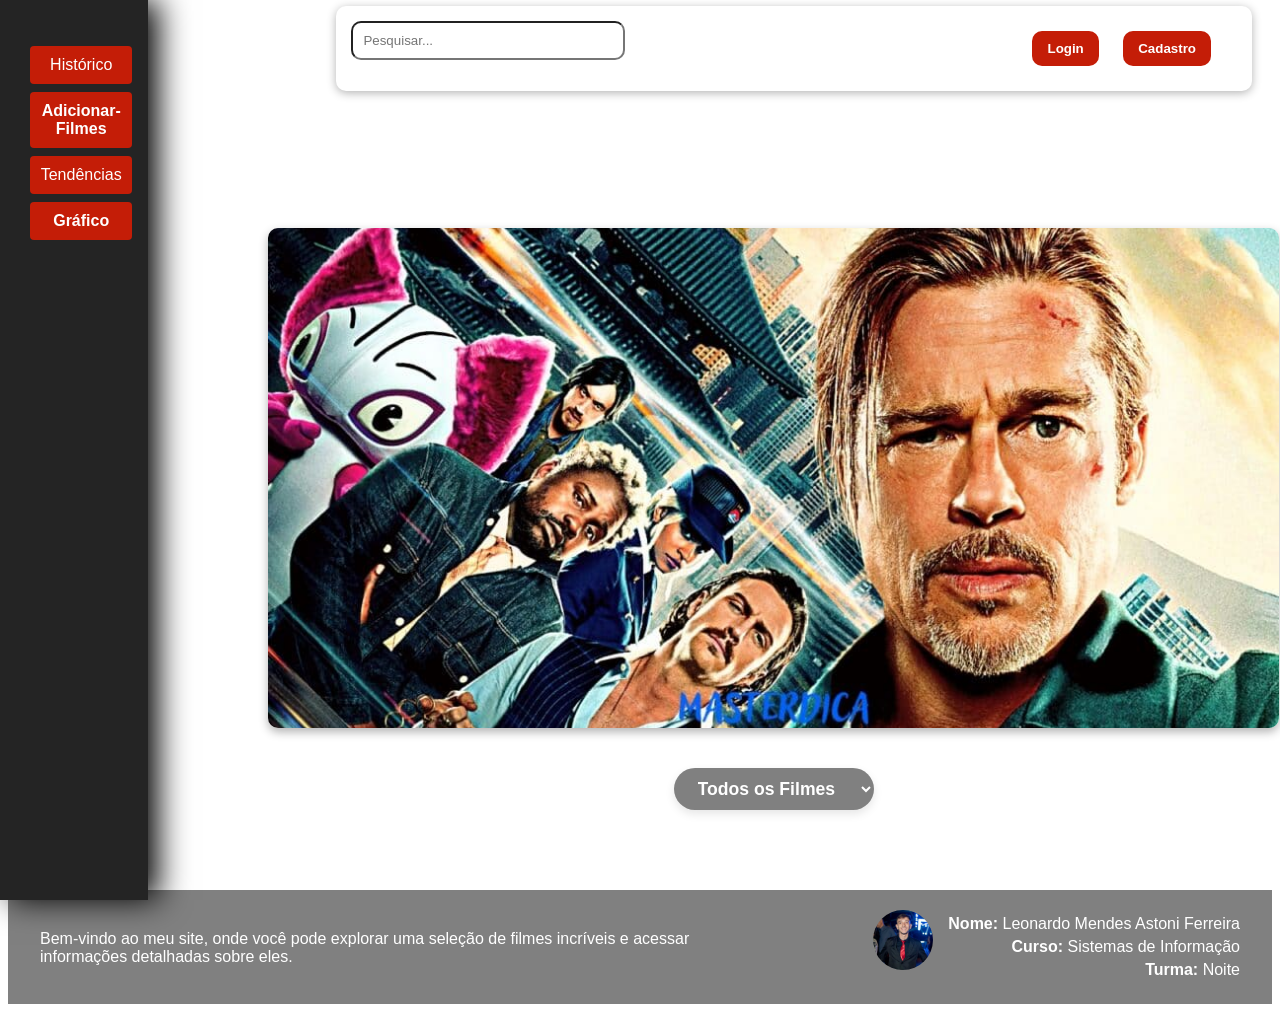
<file: public/index.html>
<!DOCTYPE html>
<html lang="pt">
<head>
  <meta charset="UTF-8">
  <meta name="viewport" content="width=device-width, initial-scale=1.0">
  <title>Home - Filmes</title>
  <link rel="stylesheet" href="assets/css/styles.css">
  <script src="assets/scripts/app.js" defer></script>
</head>
<body>

  <!-- CABEÇALHO -->
  <header>
    <nav class="menu-principal">
      <div class="caixa-pesquisa">
        <input type="text" class="texto-pesquisa" placeholder="Pesquisar...">
      </div>
      <div>
        <button class="btn" id="btn-login" aria-label="Fazer login">Login</button>
        <button class="btn" id="btn-cadastro" aria-label="Fazer cadastro">Cadastro</button>
        <span id="usuario-logado" class="usuario-logado"></span>
      </div>
    </nav>
  </header>

  <!-- CONTEÚDO PRINCIPAL -->
  <main>
    <section class="banner" id="banner-principal">
      <img id="banner-img" src="img/banner1.jpg" alt="Banner Filme">
      <div id="banner-titulo" class="banner-titulo"></div>
    </section>

    <!-- FILTRO DE CATEGORIAS -->
    <section class="filtro-categorias">
        <select id="categoriaSelect">
            <option value="todos">Todos os Filmes</option>
            <option value="Ação">Ação</option>
            <option value="Comédia">Comédia</option>
            <option value="Drama">Drama</option>
            <option value="Aventura">Aventura</option>
            <option value="Ficção Científica">Ficção Científica</option>
            <option value="Terror">Terror</option>
            <option value="Animação">Animação</option>
            <option value="Suspense">Suspense</option>
        </select>
    </section>

   
    <div class="galeria-filmes"></div>

    
    <div class="lista-filmes"></div>
  </main>

  <!-- BARRA LATERAL -->
  <aside>
    <div class="dropdown">
      <ul>
        <li><button class="btn-menu">Histórico</button></li>
        <li><a href="filmes.html" class="btn-menu">Adicionar-Filmes</a></li>
        <li><button class="btn-menu">Tendências</button></li>
        <li><a href="grafico.html" class="btn-menu">Gráfico</a></li>
      </ul>
    </div>
  </aside>

  <!-- RODAPÉ -->
  <footer>
    <div class="rodape-conteudo">
      <div class="resumo-site">
        <p>Bem-vindo ao meu site, onde você pode explorar uma seleção de filmes incríveis e acessar informações detalhadas sobre eles.</p>
      </div>
      <div class="informacoes">
        <div class="foto-perfil">
          <img src="img/rodape.jpg" alt="Leonardo Mendes Astoni Ferreira" class="foto-usuario">
        </div>
        <div class="informacoes-pessoais">
          <p><strong>Nome:</strong> Leonardo Mendes Astoni Ferreira</p>
          <p><strong>Curso:</strong> Sistemas de Informação</p>
          <p><strong>Turma:</strong> Noite</p>
        </div>
      </div>
    </div>
  </footer>

</body>
</html>
</file>
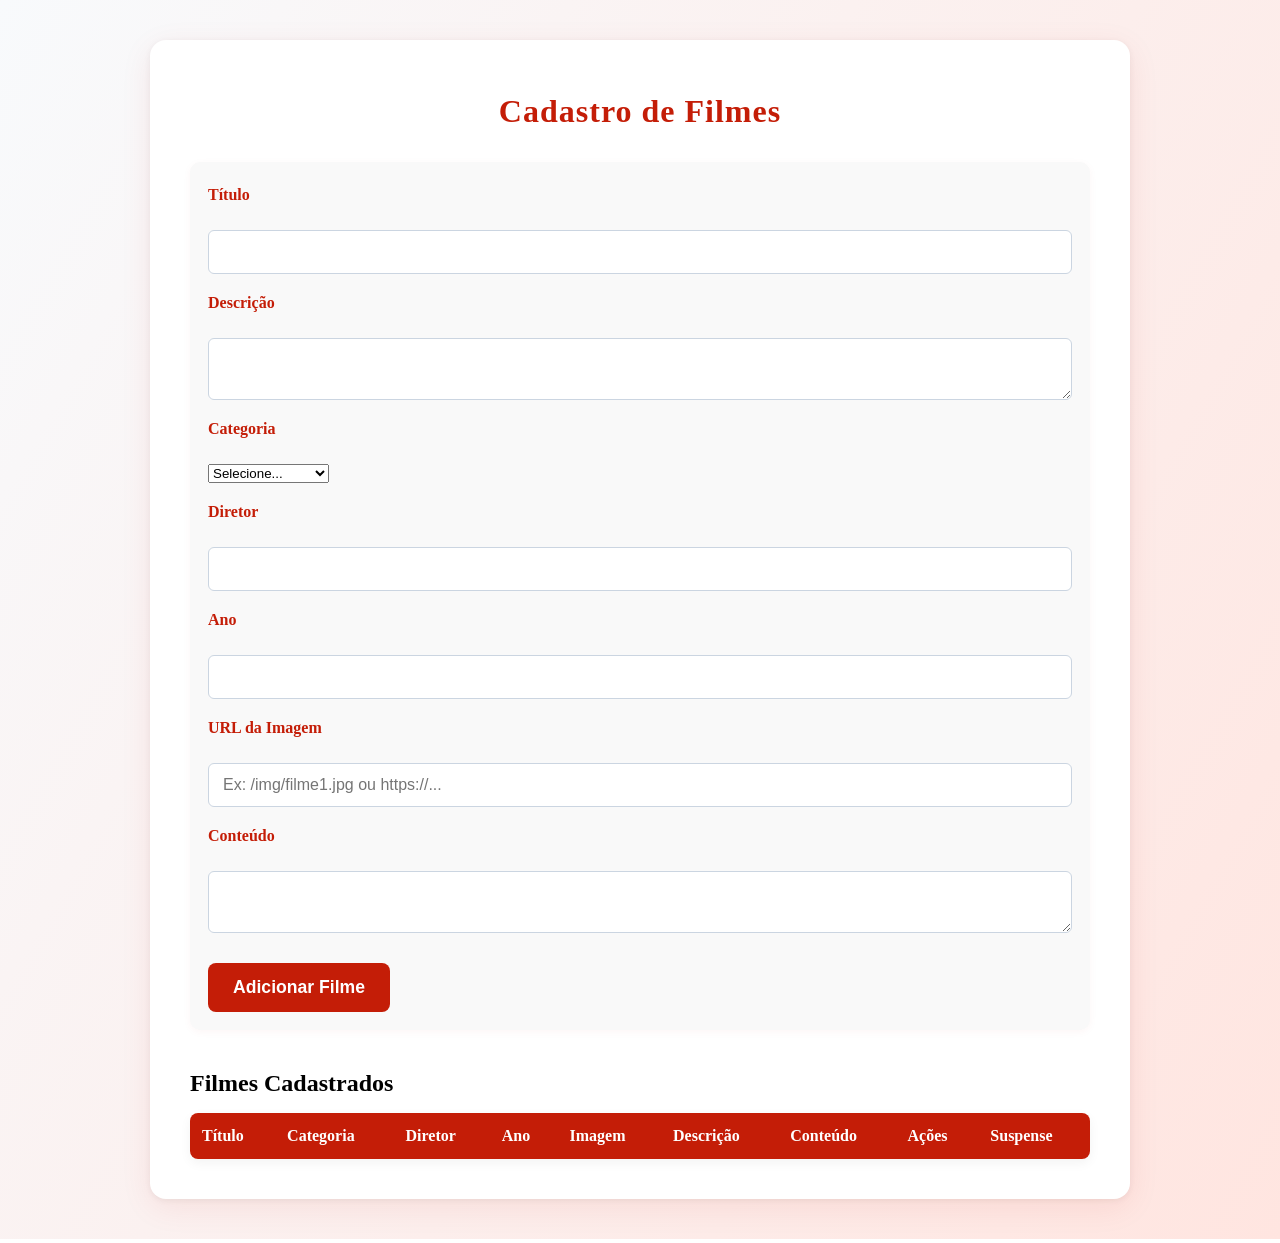
<file: public/filmes.html>
<!DOCTYPE html>
<html lang="pt-BR">
<head>
  <meta charset="UTF-8" />
  <title>Cadastro de Filmes</title>
  <link rel="stylesheet" href="assets/css/filmes.css">
</head>
<body>
  <div class="container">
    <h1>Cadastro de Filmes</h1>

    <section id="form-section">
      <form id="filme-form">
        <label for="titulo">Título</label>
        <input type="text" id="titulo" name="titulo" required>

        <label for="descricao">Descrição</label>
        <textarea id="descricao" name="descricao" rows="2" required></textarea>

        <label for="categoria">Categoria</label>
        <select id="categoria" name="categoria" required>
          <option value="">Selecione...</option>
          <option value="Ação">Ação</option>
          <option value="Comédia">Comédia</option>
          <option value="Drama">Drama</option>
          <option value="Aventura">Aventura</option>
          <option value="Ficção Científica">Ficção Científica</option>
          <option value="Terror">Terror</option>
          <option value="Animação">Animação</option>
          <option value="Suspense">Suspense</option>
        </select>

        <label for="diretor">Diretor</label>
        <input type="text" id="diretor" name="diretor" required>

        <label for="ano">Ano</label>
        <input type="number" id="ano" name="ano" required min="1900" max="2100">

        <label for="imagem">URL da Imagem</label>
        <input type="text" id="imagem" name="imagem" required placeholder="Ex: /img/filme1.jpg ou https://...">

        <label for="conteudo">Conteúdo</label>
        <textarea id="conteudo" name="conteudo" rows="2" required></textarea>

        <button type="submit">Adicionar Filme</button>
      </form>
    </section>

    <section id="tabela-section">
      <h2 style="margin-bottom:16px;">Filmes Cadastrados</h2>
      <table>
        <thead>
          <tr>
            <th>Título</th>
            <th>Categoria</th>
            <th>Diretor</th>
            <th>Ano</th>
            <th>Imagem</th>
            <th>Descrição</th>
            <th>Conteúdo</th>
            <th>Ações</th>
            <th>Suspense</th>
          </tr>
        </thead>
        <tbody id="filmes-tbody">
          <!-- Os filmes cadastrados aparecerão aqui via JS -->
        </tbody>
      </table>
    </section>
  </div>
  <script src="assets/scripts/filmes.js"></script>
</body>
</html>
</file>
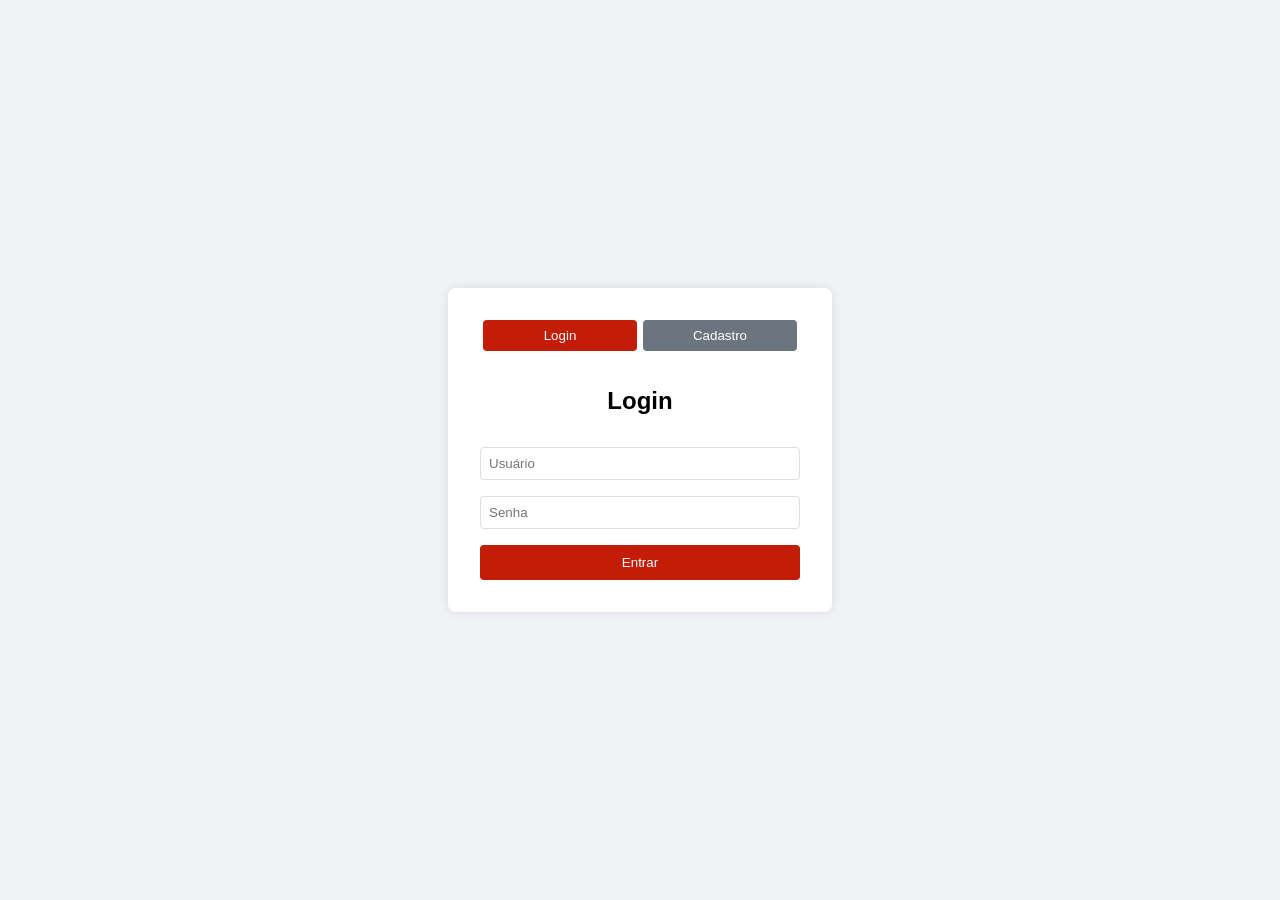
<file: public/login.html>
<!DOCTYPE html>
<html lang="pt-BR">
<head>
<meta charset="UTF-8" />
<meta name="viewport" content="width=device-width, initial-scale=1" />
<title>Login e Cadastro</title>
<link rel="stylesheet" href="assets/css/login.css" />
</head>
<body>

<div class="container">
  <div class="toggle-btns">
    <button id="show-login" class="active">Login</button>
    <button id="show-register">Cadastro</button>
  </div>

  <form id="login-form" class="active">
    <h2>Login</h2>
    <div class="error" id="login-error"></div>
    <input type="text" id="login-username" placeholder="Usuário" required />
    <input type="password" id="login-password" placeholder="Senha" required />
    <button type="submit">Entrar</button>
  </form>

  <form id="register-form">
    <h2>Cadastro</h2>
    <div class="error" id="register-error"></div>
    <input type="text" id="register-username" placeholder="Usuário" required />
    <input type="email" id="register-email" placeholder="Email" required />
    <input type="password" id="register-password" placeholder="Senha" required />
    <input type="password" id="register-password2" placeholder="Confirme a Senha" required />
    <button type="submit">Cadastrar</button>
  </form>
</div>

<script src="assets/scripts/login.js"></script>
</body>
</html>
</file>
<file: public/assets/css/styles.css>
body {
    font-family: Arial, Helvetica, sans-serif;
}

/* Menu principal */
header {
    background-color: white;
    height: 80px;
    padding: 20px;
    margin-left: 240px;
    width: calc(100% - 240px);
    box-sizing: border-box; 
    display: flex;
    justify-content: flex-end;
    align-items: center;
}

.menu-principal {
    
    top: 0;
    width: 90%;
    background: white;
    padding: 15px;
    display: flex;
    justify-content: space-between;
    align-items: left;
    color: black;
    box-shadow: 0px 2px 10px rgba(0, 0, 0, 0.3);
    border-radius: 10px;
}

.menu-btn {
    display: none;
    font-size: 30px;
    background: none;
    border: none;
    color: black;
    cursor: pointer;
}

.texto-pesquisa {
    padding: 10px;
    width: 250px;
    border-radius: 10px;
}

.menu-principal ul {
    list-style-type: none;
}

.menu-principal ul li {
    display: inline-block;
}

.btn {
    padding: 10px 15px;
    margin: 10px;
    border: none;
    background: rgb(196, 29, 7);
    color: white;
    cursor: pointer;
    border-radius: 10px;
    font-weight: bold;
    transition: background 0.5s;
}

.btn:hover {
    background: rgb(143, 30, 15);
}

/* Conteúdo do site */
main {
    margin-left: 240px;
    margin-top: 120px;
    padding: 20px;
    width: 80%;
    display: block;
}

.banner {
    width: 100%;  
    height: 500px; 
    border-radius: 10px;
    margin-bottom: 40px;
    box-shadow: 0px 4px 10px rgba(0, 0, 0, 0.3);
    transition: transform 0.3s, box-shadow 0.3s;
    overflow: hidden;  
}

.banner img {
    width: 100%;  
    height: 100%;  
    object-fit: cover;  
}

.banner:hover {
    transform: scale(1.04);
    box-shadow: 0px 6px 12px rgba(0, 0, 0, 0.4);
}

.banner img:hover {
    transform: none;  
}

.filtro-categorias {
    width: 100%;
    text-align: center;
    margin: 30px 0 20px 0;
}

.filtro-categorias select {
    background-color: gray;
    color: white;
    padding: 10px 20px;
    font-size: 1.1rem;
    border: none;
    border-radius: 30px;
    cursor: pointer;
    font-weight: bold;
    box-shadow: 0 4px 10px rgba(0, 0, 0, 0.1);
    transition: background-color 0.3s;
}

.filtro-categorias select:hover {
    background-color: black;
}

.filmes {
    width: 200px;
    height: 300px;
    border-radius: 10px;
    box-shadow: 0 4px 8px rgba(0,0,0,0.2);
    transition: transform 0.3s, box-shadow 0.3s;
    border: none;
    margin: 15px;
    overflow: hidden;
    background: white; 
    padding: 0;
}

.filmes img {
    width: 100%;
    height: 100%;
    object-fit: cover;
    border-radius: 10px;
}

.galeria-filmes {
    display: flex;
    flex-wrap: wrap;
    justify-content: center;
    gap: 20px;
}

.filmes:hover {
    transform: scale(1.08);
    box-shadow: 0px 6px 12px rgba(0, 0, 0, 0.4);
}

/* Barra lateral */
aside {
    width: 10%;
    background: #242424;
    border-radius: 0px;
    padding: 10px;
    left: 0%;
    position: fixed;
    top: 0px;
    bottom: 0;
    color: white;
    display: flex;
    flex-direction: column;
    align-items: center;
    box-shadow: 10px 0 30px black;
}

aside div ul {
    width: 80%;
    padding: 20px;
    border: none;
    color: white;
    cursor: pointer;
    text-align: left;
    font-weight: bold;
    transition: background 0.3s;
    display: block;
    list-style: none; 
}

.btn-menu {
  display: block;
  width: 100%;
  padding: 10px 0;
  background: #c41d07;
  color: #fff;
  border: none;
  border-radius: 4px;
  margin-bottom: 8px;
  text-align: center;
  font-size: 1rem;
  cursor: pointer;
  text-decoration: none;
  transition: background 0.2s;
}
.btn-menu:hover {
  background: #a51a06;
}

footer {
    background-color: gray;
    color: white;
    padding: 20px 10px;
    text-align: left; 
    font-family: Arial, sans-serif;
    margin-top: 40px;
}

.rodape-conteudo {
    display: flex;
    justify-content: space-between; 
    align-items: center;
    max-width: 1200px;
    margin: 0 auto;
}

.resumo-site {
    max-width: 60%; 
}

.informacoes {
    display: flex;
    align-items: center;
    justify-content: flex-end;
}

.foto-perfil {
    margin-right: 15px;
}

.foto-usuario {
    width: 60px;
    height: 60px;
    border-radius: 50%;
    object-fit: cover;
    margin-bottom: 10px;
}

.informacoes-pessoais {
    color: white;
    text-align: right;
}

.informacoes-pessoais p {
    font-size: 1rem;
    margin: 5px 0;
}

.informacoes-pessoais strong {
    font-weight: 600;
}

.resumo-site p {
    font-size: 1rem;
    margin-bottom: 15px;
    font-weight: 300;
}
/* Responsividade */
@media (max-width: 1024px) {
    
    aside {
        width: 80%;
        position: fixed;
        top: 0;
        left: -100%;
        height: 100%;
        transition: left 0.3s ease-in-out;
    }

    .menu-btn {
    display: block;
    }

    aside.show {
        left: 0;
    }

    .btn-menu {
        width: 100%;
    }

    .menu-principal {
        position: relative;
    }

    main {
        margin-left: 0;
        width: 100%;
    }
    
}

@media (max-width: 768px) {
    .menu-principal {
        flex-direction: column;
        align-items: center;
        padding: 10px;
    }

    .texto-pesquisa {
        width: 100%;
        margin-bottom: 10px;
    }

    .caixa-pesquisa {
        margin-bottom: 15px;
    }

    .btn {
        width: 100%;
        margin-bottom: 10px;
    }
    

    .filmes {
        width: 45%;
        height: auto;
        margin: 10px;
    }

    .banner {
        display: flex;
        flex-direction: column;
        align-items: center;
        margin-bottom: 24px;
        position: relative;
        width: 100%;
        height: auto;
        border-radius: 10px;
        box-shadow: 0px 4px 10px rgba(0, 0, 0, 0.3);
        overflow: hidden;
    }
    .banner-titulo {
        margin-top: 12px;
        font-size: 1.2rem;
        color: #c41d07;
        font-weight: bold;
        text-align: center;
    }

    #banner-img {
        width: 300px;
        height: 450px;
        object-fit: cover;
        border-radius: 12px;
        box-shadow: 0 2px 12px rgba(0,0,0,0.12);
        background: #eee;
        display: block;
        margin: 0 auto;
    }

    .filtro {
        display: flex;
        flex-direction: column;
        align-items: center;
        margin-bottom: 15px;
    }

    .filtro label,
    .filtro select {
        width: 100%;
    }

    main {
        margin: 0;
        width: 100%;
        padding: 15px;
    }
}


@media (max-width: 480px) {
    .menu-principal {
        width: 100%;
        padding: 10px;
    }

    .texto-pesquisa {
        width: 100%;
    }

    aside {
        display: none;
    }

    .filmes {
        width: 80%;
        padding: 30px;
        margin: 10px auto;
    }

    .menu-principal {
        width: 100%;
        padding: 10px;
    }
}

.botoes-usuario {
  display: flex;
  align-items: center;
  gap: 10px;
}

.usuario-logado {
  color: #c41d07;
  font-weight: bold;
  margin-left: 16px;
  white-space: nowrap;
}

.grafico-container {
  max-width: 380px;
  margin: 60px auto 0 auto;
  background: #fff;
  border-radius: 18px;
  box-shadow: 0 6px 24px rgba(0,0,0,0.12);
  padding: 32px 24px 24px 24px;
  text-align: center;
}

.grafico-container h1 {
  font-size: 1.5rem;
  color: #c41d07;
  margin-bottom: 24px;
  font-family: 'Segoe UI', Arial, sans-serif;
  letter-spacing: 1px;
}

#graficoCategorias {
  max-width: 400px;
  max-height: 400px;
  margin: 0 auto;
  display: block;
  padding: 8px;
}
</file>
<file: public/assets/css/filmes.css>
body {
  background: linear-gradient(120deg, #f8fafc 0%, #ffe5e0 100%);
  min-height: 100vh;
  margin: 0;
}

.container {
  max-width: 900px;
  margin: 40px auto;
  background: #fff;
  padding: 32px 40px 40px 40px;
  border-radius: 16px;
  box-shadow: 0 8px 32px rgba(196,29,7,0.08), 0 1.5px 6px rgba(0,0,0,0.06);
}

h1 {
  text-align: center;
  margin-bottom: 32px;
  color: rgb(196, 29, 7);
  font-weight: 700;
  letter-spacing: 1px;
}

form {
  display: flex;
  flex-wrap: wrap;
  gap: 20px;
  margin-bottom: 40px;
  background: #f9f9f9;
  padding: 24px 18px 18px 18px;
  border-radius: 10px;
  box-shadow: 0 2px 8px rgba(196,29,7,0.04);
}

form label {
  flex: 1 1 100%;
  font-weight: 600;
  margin-bottom: 6px;
  color: #c41d07;
}

form input[type="text"],
form input[type="number"],
form textarea {
  flex: 1 1 100%;
  padding: 12px 14px;
  border: 1.8px solid #cbd5e1;
  border-radius: 6px;
  font-size: 1rem;
  transition: border-color 0.3s ease;
  resize: vertical;
  background: #fff;
}

form input[type="text"]:focus,
form input[type="number"]:focus,
form textarea:focus {
  border-color: rgb(196, 29, 7);
  outline: none;
  background: #fff7f5;
}

form button {
  padding: 14px 25px;
  background-color: rgb(196, 29, 7);
  color: white;
  border: none;
  border-radius: 8px;
  font-size: 1.1rem;
  font-weight: 700;
  cursor: pointer;
  transition: background-color 0.3s ease;
  align-self: flex-start;
  margin-top: 10px;
  margin-right: 10px;
}

form button:hover {
  background-color: #a51a06;
}

#tabela-section {
  margin-top: 24px;
}

table {
  width: 100%;
  border-collapse: collapse;
  box-shadow: 0 4px 12px rgba(0,0,0,0.05);
  border-radius: 8px;
  overflow: hidden;
  background: #fff;
}

thead {
  background-color: rgb(196, 29, 7);
  color: #fff;
}

thead th {
  padding: 14px 12px;
  text-align: left;
  font-weight: 600;
}

tbody tr {
  background: #f9fafb;
  border-bottom: 1px solid #e2e8f0;
  transition: background-color 0.3s ease;
}

tbody tr:hover {
  background-color: #ffe5e0;
}

tbody td {
  padding: 12px 12px;
  vertical-align: top;
  font-size: 0.95rem;
}

.filme-imagem {
  max-width: 80px;
  border-radius: 6px;
  object-fit: cover;
}

@media (max-width: 600px) {
  .container {
    padding: 10px;
  }
  form {
    flex-direction: column;
    padding: 12px;
  }
  form button {
    width: 100%;
    margin-right: 0;
  }
  .filme-imagem {
    max-width: 60px;
  }
}

.btn-editar, .btn-excluir {
  padding: 6px 12px;
  border: none;
  border-radius: 4px;
  margin: 2px;
  cursor: pointer;
  font-size: 0.95rem;
}
.btn-editar {
  background: #ffc107;
  color: #222;
}
.btn-excluir {
  background: #c41d07;
  color: #fff;
}
.btn-editar:hover {
  background: #e0a800;
}
.btn-excluir:hover {
  background: #a51a06;
}
</file>
<file: public/assets/css/login.css>
body {
  font-family: Arial, sans-serif;
  background: #f0f2f5;
  display: flex;
  height: 100vh;
  justify-content: center;
  align-items: center;
  margin: 0;
}
.container {
  background: white;
  padding: 2rem;
  border-radius: 8px;
  box-shadow: 0 0 10px rgba(0,0,0,0.1);
  width: 320px;
}
h2 {
  text-align: center;
  margin-bottom: 1rem;
}
form {
  display: none;
  flex-direction: column;
}
form.active {
  display: flex;
}
input {
  padding: 0.5rem;
  margin-bottom: 1rem;
  border: 1px solid #ddd;
  border-radius: 4px;
}
button {
  padding: 0.6rem;
  background: rgb(196, 29, 7);
  color: white;
  border: none;
  border-radius: 4px;
  cursor: pointer;
}
button:hover {
  background: rgb(143, 30, 15);
}
.toggle-btns {
  display: flex;
  justify-content: space-around;
  margin-bottom: 1rem;
}
.toggle-btns button {
  width: 48%;
  background: #6c757d;
  border: none;
  border-radius: 4px;
  color: white;
  cursor: pointer;
  padding: 0.5rem 0;
}
.toggle-btns button.active {
  background: rgb(196, 29, 7);
}
.error {
  color: red;
  font-size: 0.9rem;
  margin-bottom: 1rem;
  text-align: center;
}
</file>
